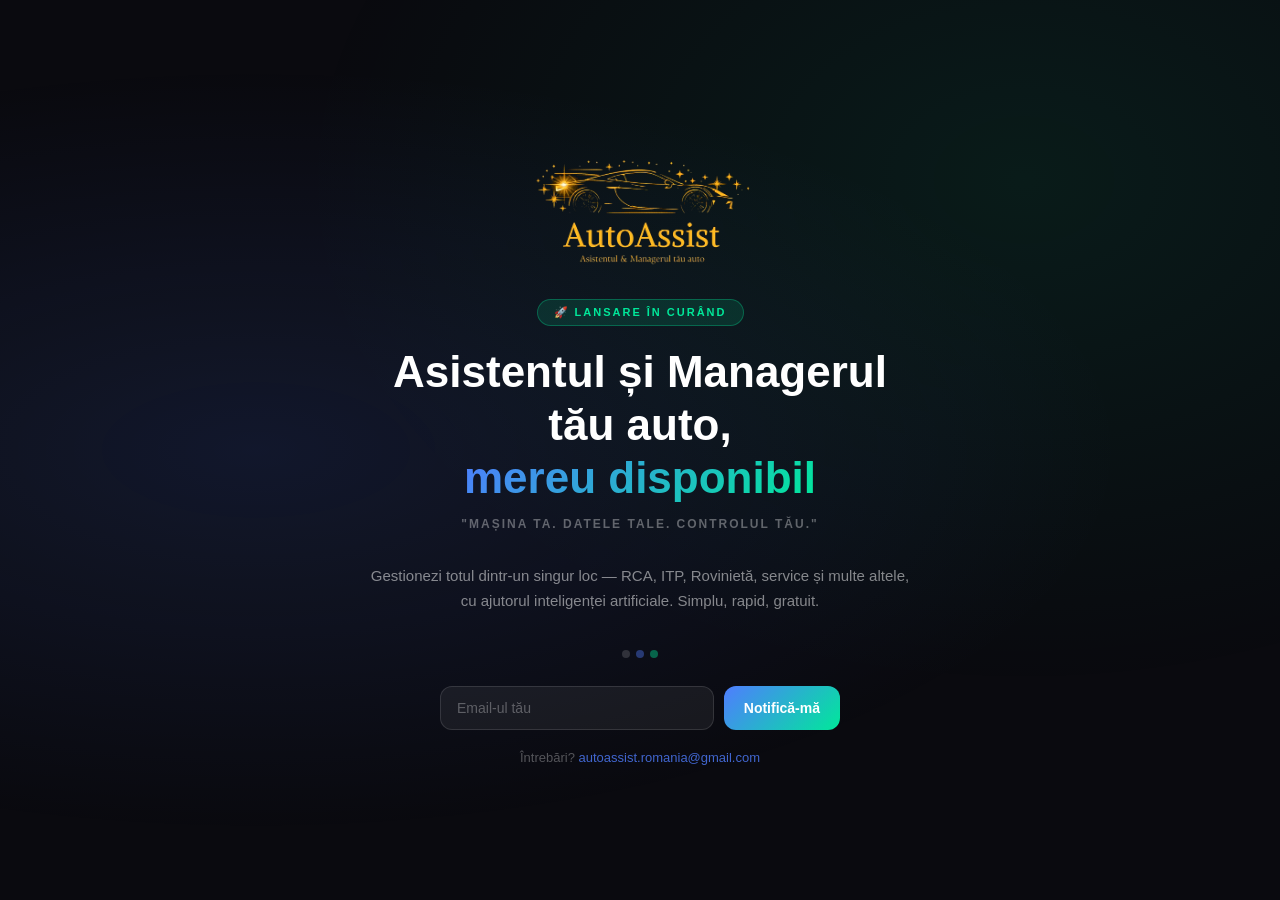
<file: Index.html>
<!DOCTYPE html>
<html lang="ro">
<head>
  <meta charset="UTF-8">
  <meta name="viewport" content="width=device-width, initial-scale=1.0">
  <title>AutoAssist — Lansare în curând</title>
  <meta name="description" content="AutoAssist — Asistentul și Managerul tău auto. Lansare în curând.">
  <style>
    * { margin: 0; padding: 0; box-sizing: border-box; }
    body {
      min-height: 100vh;
      background: #0a0a0f;
      color: #fff;
      font-family: -apple-system, BlinkMacSystemFont, 'Segoe UI', sans-serif;
      display: flex;
      align-items: center;
      justify-content: center;
      text-align: center;
      padding: 24px;
    }
    .bg {
      position: fixed;
      inset: 0;
      background: 
        radial-gradient(ellipse at 20% 50%, rgba(79,125,255,0.12) 0%, transparent 60%),
        radial-gradient(ellipse at 80% 20%, rgba(0,232,154,0.08) 0%, transparent 50%);
      z-index: 0;
    }
    .content { position: relative; z-index: 1; max-width: 560px; width: 100%; }
    .logo-wrap { margin-bottom: 20px; }
    .logo-wrap img { 
      width: 100%; max-width: 320px; height: auto;
      object-fit: cover; object-position: center; max-height: 140px;
    }
    .badge {
      display: inline-block;
      background: rgba(0,232,154,0.12);
      border: 1px solid rgba(0,232,154,0.3);
      color: #00e89a;
      font-size: 11px;
      font-weight: 700;
      letter-spacing: 2px;
      text-transform: uppercase;
      padding: 6px 16px;
      border-radius: 20px;
      margin-bottom: 20px;
    }
    h1 {
      font-size: clamp(26px, 5vw, 44px);
      font-weight: 800;
      line-height: 1.2;
      margin-bottom: 12px;
      color: #fff;
    }
    h1 span {
      background: linear-gradient(135deg, #4f7dff, #00e89a);
      -webkit-background-clip: text;
      -webkit-text-fill-color: transparent;
    }
    .citat {
      font-size: 12px;
      letter-spacing: 2px;
      text-transform: uppercase;
      color: rgba(255,255,255,0.35);
      font-weight: 600;
      margin-bottom: 32px;
    }
    .desc {
      font-size: 15px;
      color: rgba(255,255,255,0.5);
      line-height: 1.7;
      margin-bottom: 36px;
    }
    .dots { display: flex; gap: 6px; justify-content: center; margin-bottom: 28px; }
    .dot {
      width: 8px; height: 8px; border-radius: 50%;
      background: rgba(255,255,255,0.15);
      animation: pulse 1.5s ease-in-out infinite;
    }
    .dot:nth-child(2) { animation-delay: 0.3s; background: rgba(79,125,255,0.4); }
    .dot:nth-child(3) { animation-delay: 0.6s; background: rgba(0,232,154,0.4); }
    @keyframes pulse {
      0%, 100% { transform: scale(1); opacity: 0.5; }
      50% { transform: scale(1.3); opacity: 1; }
    }
    .notify-form {
      display: flex;
      gap: 10px;
      max-width: 400px;
      margin: 0 auto 20px;
    }
    .notify-form input {
      flex: 1;
      background: rgba(255,255,255,0.06);
      border: 1px solid rgba(255,255,255,0.12);
      border-radius: 12px;
      padding: 13px 16px;
      color: #fff;
      font-size: 14px;
      outline: none;
    }
    .notify-form input::placeholder { color: rgba(255,255,255,0.3); }
    .notify-form button {
      background: linear-gradient(135deg, #4f7dff, #00e89a);
      border: none;
      border-radius: 12px;
      padding: 13px 20px;
      color: #fff;
      font-size: 14px;
      font-weight: 700;
      cursor: pointer;
    }
    .contact { font-size: 13px; color: rgba(255,255,255,0.3); }
    .contact a { color: rgba(79,125,255,0.8); text-decoration: none; }
  </style>
</head>
<body>
  <div class="bg"></div>
  <div class="content">
    <div class="logo-wrap">
      <img src="logo2.png" alt="AutoAssist" onerror="this.style.display='none'">
    </div>
    <div class="badge">🚀 Lansare în curând</div>
    <h1>Asistentul și Managerul<br>tău auto,<br><span>mereu disponibil</span></h1>
    <div class="citat">"Mașina ta. Datele tale. Controlul tău."</div>
    <div class="desc">
      Gestionezi totul dintr-un singur loc — RCA, ITP, Rovinietă, service și multe altele,<br>
      cu ajutorul inteligenței artificiale. Simplu, rapid, gratuit.
    </div>
    <div class="dots">
      <div class="dot"></div>
      <div class="dot"></div>
      <div class="dot"></div>
    </div>
    <div class="notify-form">
      <input type="email" placeholder="Email-ul tău" id="email-input">
      <button onclick="notify()">Notifică-mă</button>
    </div>
    <div class="contact">
      Întrebări? <a href="mailto:autoassist.romania@gmail.com">autoassist.romania@gmail.com</a>
    </div>
  </div>
  <script>
    const params = new URLSearchParams(window.location.search);
    if (params.get('preview') === 'cata2026') {
      document.cookie = 'aa_preview=cata2026; max-age=604800; path=/';
      window.location.href = '/app.html';
    }
    function notify() {
      const email = document.getElementById('email-input').value;
      if (!email || !email.includes('@')) return;
      document.querySelector('.notify-form').innerHTML = 
        '<div style="color:#00e89a;font-weight:600;font-size:15px">✅ Te vom notifica la lansare!</div>';
    }
  </script>
</body>
</html>
</file>
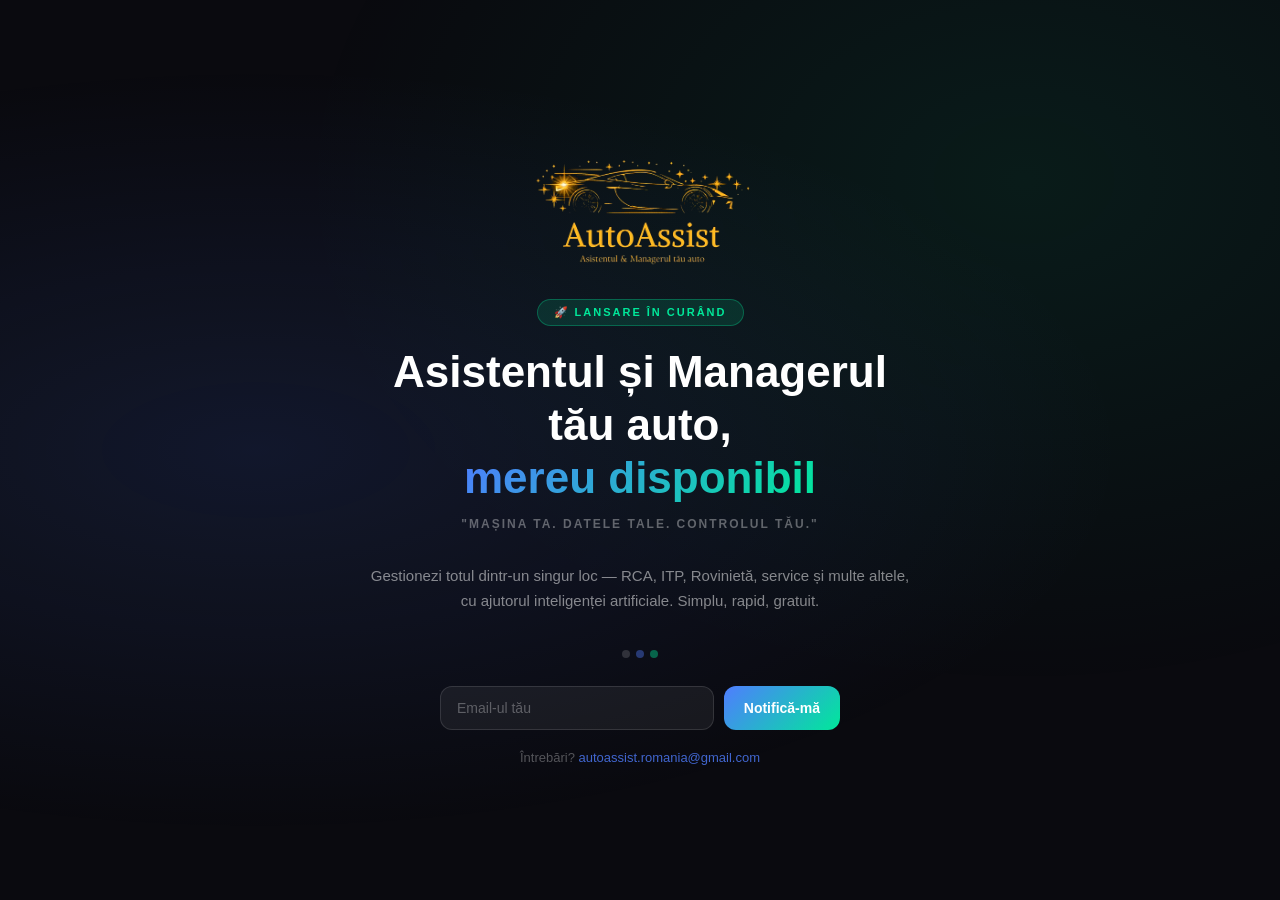
<file: index.html>
<!DOCTYPE html>
<html lang="ro">
<head>
  <meta charset="UTF-8">
  <meta name="viewport" content="width=device-width, initial-scale=1.0">
  <title>AutoAssist — Lansare în curând</title>
  <meta name="description" content="AutoAssist — Asistentul și Managerul tău auto. Lansare în curând.">
  <style>
    * { margin: 0; padding: 0; box-sizing: border-box; }
    body {
      min-height: 100vh;
      background: #0a0a0f;
      color: #fff;
      font-family: -apple-system, BlinkMacSystemFont, 'Segoe UI', sans-serif;
      display: flex;
      align-items: center;
      justify-content: center;
      text-align: center;
      padding: 24px;
    }
    .bg {
      position: fixed;
      inset: 0;
      background: 
        radial-gradient(ellipse at 20% 50%, rgba(79,125,255,0.12) 0%, transparent 60%),
        radial-gradient(ellipse at 80% 20%, rgba(0,232,154,0.08) 0%, transparent 50%);
      z-index: 0;
    }
    .content { position: relative; z-index: 1; max-width: 560px; width: 100%; }
    .logo-wrap { margin-bottom: 20px; }
    .logo-wrap img { 
      width: 100%; max-width: 320px; height: auto;
      object-fit: cover; object-position: center; max-height: 140px;
    }
    .badge {
      display: inline-block;
      background: rgba(0,232,154,0.12);
      border: 1px solid rgba(0,232,154,0.3);
      color: #00e89a;
      font-size: 11px;
      font-weight: 700;
      letter-spacing: 2px;
      text-transform: uppercase;
      padding: 6px 16px;
      border-radius: 20px;
      margin-bottom: 20px;
    }
    h1 {
      font-size: clamp(26px, 5vw, 44px);
      font-weight: 800;
      line-height: 1.2;
      margin-bottom: 12px;
      color: #fff;
    }
    h1 span {
      background: linear-gradient(135deg, #4f7dff, #00e89a);
      -webkit-background-clip: text;
      -webkit-text-fill-color: transparent;
    }
    .citat {
      font-size: 12px;
      letter-spacing: 2px;
      text-transform: uppercase;
      color: rgba(255,255,255,0.35);
      font-weight: 600;
      margin-bottom: 32px;
    }
    .desc {
      font-size: 15px;
      color: rgba(255,255,255,0.5);
      line-height: 1.7;
      margin-bottom: 36px;
    }
    .dots { display: flex; gap: 6px; justify-content: center; margin-bottom: 28px; }
    .dot {
      width: 8px; height: 8px; border-radius: 50%;
      background: rgba(255,255,255,0.15);
      animation: pulse 1.5s ease-in-out infinite;
    }
    .dot:nth-child(2) { animation-delay: 0.3s; background: rgba(79,125,255,0.4); }
    .dot:nth-child(3) { animation-delay: 0.6s; background: rgba(0,232,154,0.4); }
    @keyframes pulse {
      0%, 100% { transform: scale(1); opacity: 0.5; }
      50% { transform: scale(1.3); opacity: 1; }
    }
    .notify-form {
      display: flex;
      gap: 10px;
      max-width: 400px;
      margin: 0 auto 20px;
    }
    .notify-form input {
      flex: 1;
      background: rgba(255,255,255,0.06);
      border: 1px solid rgba(255,255,255,0.12);
      border-radius: 12px;
      padding: 13px 16px;
      color: #fff;
      font-size: 14px;
      outline: none;
    }
    .notify-form input::placeholder { color: rgba(255,255,255,0.3); }
    .notify-form button {
      background: linear-gradient(135deg, #4f7dff, #00e89a);
      border: none;
      border-radius: 12px;
      padding: 13px 20px;
      color: #fff;
      font-size: 14px;
      font-weight: 700;
      cursor: pointer;
    }
    .contact { font-size: 13px; color: rgba(255,255,255,0.3); }
    .contact a { color: rgba(79,125,255,0.8); text-decoration: none; }
  </style>
</head>
<body>
  <div class="bg"></div>
  <div class="content">
    <div class="logo-wrap">
      <img src="logo2.png" alt="AutoAssist" onerror="this.style.display='none'">
    </div>
    <div class="badge">🚀 Lansare în curând</div>
    <h1>Asistentul și Managerul<br>tău auto,<br><span>mereu disponibil</span></h1>
    <div class="citat">"Mașina ta. Datele tale. Controlul tău."</div>
    <div class="desc">
      Gestionezi totul dintr-un singur loc — RCA, ITP, Rovinietă, service și multe altele,<br>
      cu ajutorul inteligenței artificiale. Simplu, rapid, gratuit.
    </div>
    <div class="dots">
      <div class="dot"></div>
      <div class="dot"></div>
      <div class="dot"></div>
    </div>
    <div class="notify-form">
      <input type="email" placeholder="Email-ul tău" id="email-input">
      <button onclick="notify()">Notifică-mă</button>
    </div>
    <div class="contact">
      Întrebări? <a href="mailto:autoassist.romania@gmail.com">autoassist.romania@gmail.com</a>
    </div>
  </div>
  <script>
    const params = new URLSearchParams(window.location.search);
    const hash = window.location.hash;
    const cookieVal = document.cookie.split(';').reduce((acc, c) => {
      const [k, v] = c.trim().split('=');
      return k === 'aa_preview' ? v : acc;
    }, '');

    // Daca e callback OAuth sau preview, ascunde imediat continutul si redirecteaza
    if (params.get('code') || hash.includes('access_token') || params.get('preview') === 'cata2026' || cookieVal === 'cata2026') {
      document.querySelector('.content').style.display = 'none';
      document.querySelector('.bg').style.display = 'none';
      
      if (params.get('preview') === 'cata2026') {
        document.cookie = 'aa_preview=cata2026; max-age=604800; path=/';
      }
      window.location.replace('/app.html' + window.location.search + hash);
    }
    function notify() {
      const email = document.getElementById('email-input').value;
      if (!email || !email.includes('@')) return;
      document.querySelector('.notify-form').innerHTML = 
        '<div style="color:#00e89a;font-weight:600;font-size:15px">✅ Te vom notifica la lansare!</div>';
    }
  </script>
</body>
</html>
</file>
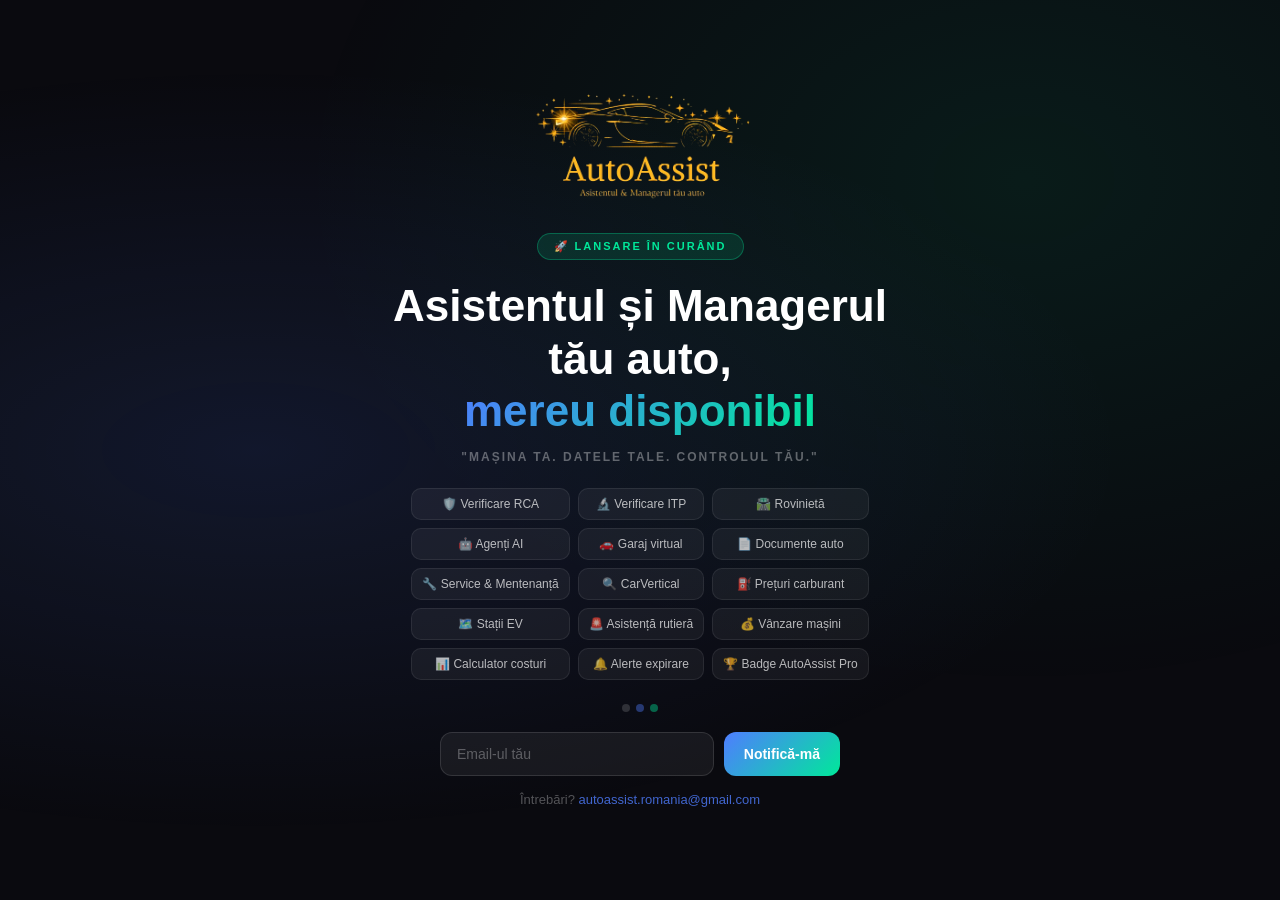
<file: coming-soon.html>
<!DOCTYPE html>
<html lang="ro">
<head>
  <meta charset="UTF-8">
  <meta name="viewport" content="width=device-width, initial-scale=1.0">
  <title>AutoAssist — Lansare în curând</title>
  <meta name="description" content="AutoAssist — Asistentul și Managerul tău auto. Lansare în curând.">
  <style>
    * { margin: 0; padding: 0; box-sizing: border-box; }
    body {
      min-height: 100vh;
      background: #0a0a0f;
      color: #fff;
      font-family: -apple-system, BlinkMacSystemFont, 'Segoe UI', sans-serif;
      display: flex;
      flex-direction: column;
      align-items: center;
      justify-content: flex-start;
      text-align: center;
      padding: 24px;
    }
    .bg {
      position: fixed;
      inset: 0;
      background: 
        radial-gradient(ellipse at 20% 50%, rgba(79,125,255,0.12) 0%, transparent 60%),
        radial-gradient(ellipse at 80% 20%, rgba(0,232,154,0.08) 0%, transparent 50%);
      z-index: 0;
    }
    .content { position: relative; z-index: 1; max-width: 600px; width: 100%; margin: auto; }
    .logo-wrap { margin-bottom: 20px; }
    .logo-wrap img { 
      width: 100%; 
      max-width: 320px; 
      height: auto;
      object-fit: cover;
      object-position: center;
      max-height: 140px;
    }
    .badge {
      display: inline-block;
      background: rgba(0,232,154,0.12);
      border: 1px solid rgba(0,232,154,0.3);
      color: #00e89a;
      font-size: 11px;
      font-weight: 700;
      letter-spacing: 2px;
      text-transform: uppercase;
      padding: 6px 16px;
      border-radius: 20px;
      margin-bottom: 20px;
    }
    h1 {
      font-size: clamp(26px, 5vw, 44px);
      font-weight: 800;
      line-height: 1.2;
      margin-bottom: 12px;
      color: #fff;
    }
    h1 span {
      background: linear-gradient(135deg, #4f7dff, #00e89a);
      -webkit-background-clip: text;
      -webkit-text-fill-color: transparent;
    }
    .citat {
      font-size: 12px;
      letter-spacing: 2px;
      text-transform: uppercase;
      color: rgba(255,255,255,0.35);
      font-weight: 600;
      margin-bottom: 24px;
    }
    .features {
      display: grid;
      grid-template-columns: repeat(3, auto);
      gap: 8px;
      margin-bottom: 24px;
      justify-content: center;
    }
    .feature {
      background: rgba(255,255,255,0.05);
      border: 1px solid rgba(255,255,255,0.08);
      border-radius: 10px;
      padding: 8px 10px;
      font-size: 12px;
      color: rgba(255,255,255,0.7);
      font-weight: 500;
    }
    .notify-form {
      display: flex;
      gap: 10px;
      max-width: 400px;
      margin: 0 auto 16px;
    }
    .notify-form input {
      flex: 1;
      background: rgba(255,255,255,0.06);
      border: 1px solid rgba(255,255,255,0.12);
      border-radius: 12px;
      padding: 13px 16px;
      color: #fff;
      font-size: 14px;
      outline: none;
    }
    .notify-form input::placeholder { color: rgba(255,255,255,0.3); }
    .notify-form button {
      background: linear-gradient(135deg, #4f7dff, #00e89a);
      border: none;
      border-radius: 12px;
      padding: 13px 20px;
      color: #fff;
      font-size: 14px;
      font-weight: 700;
      cursor: pointer;
    }
    .contact { font-size: 13px; color: rgba(255,255,255,0.3); margin-bottom: 24px; }
    .contact a { color: rgba(79,125,255,0.8); text-decoration: none; }
    .dots { display: flex; gap: 6px; justify-content: center; margin-bottom: 20px; }
    .dot {
      width: 8px; height: 8px; border-radius: 50%;
      background: rgba(255,255,255,0.15);
      animation: pulse 1.5s ease-in-out infinite;
    }
    .dot:nth-child(2) { animation-delay: 0.3s; background: rgba(79,125,255,0.4); }
    .dot:nth-child(3) { animation-delay: 0.6s; background: rgba(0,232,154,0.4); }
    @keyframes pulse {
      0%, 100% { transform: scale(1); opacity: 0.5; }
      50% { transform: scale(1.3); opacity: 1; }
    }
  </style>
</head>
<body>
  <div class="bg"></div>
  <div class="content">
    <div class="logo-wrap">
      <img src="logo2.png" alt="AutoAssist" onerror="this.style.display='none'">
    </div>
    <div class="badge">🚀 Lansare în curând</div>
    <h1>Asistentul și Managerul<br>tău auto,<br><span>mereu disponibil</span></h1>
    <div class="citat">"Mașina ta. Datele tale. Controlul tău."</div>
    <div class="features">
      <div class="feature">🛡️ Verificare RCA</div>
      <div class="feature">🔬 Verificare ITP</div>
      <div class="feature">🛣️ Rovinietă</div>
      <div class="feature">🤖 Agenți AI</div>
      <div class="feature">🚗 Garaj virtual</div>
      <div class="feature">📄 Documente auto</div>
      <div class="feature">🔧 Service & Mentenanță</div>
      <div class="feature">🔍 CarVertical</div>
      <div class="feature">⛽ Prețuri carburant</div>
      <div class="feature">🗺️ Stații EV</div>
      <div class="feature">🚨 Asistență rutieră</div>
      <div class="feature">💰 Vânzare mașini</div>
      <div class="feature">📊 Calculator costuri</div>
      <div class="feature">🔔 Alerte expirare</div>
      <div class="feature">🏆 Badge AutoAssist Pro</div>
    </div>
    <div class="dots">
      <div class="dot"></div>
      <div class="dot"></div>
      <div class="dot"></div>
    </div>
    <div class="notify-form">
      <input type="email" placeholder="Email-ul tău" id="email-input">
      <button onclick="notify()">Notifică-mă</button>
    </div>
    <div class="contact">
      Întrebări? <a href="mailto:autoassist.romania@gmail.com">autoassist.romania@gmail.com</a>
    </div>
  </div>
  <script>
    const params = new URLSearchParams(window.location.search);
    if (params.get('preview') === 'cata2026') {
      document.cookie = 'aa_preview=cata2026; max-age=604800; path=/';
      window.location.href = '/app.html';
    }
    function notify() {
      const email = document.getElementById('email-input').value;
      if (!email || !email.includes('@')) return;
      document.querySelector('.notify-form').innerHTML = 
        '<div style="color:#00e89a;font-weight:600;font-size:15px">✅ Te vom notifica la lansare!</div>';
    }
  </script>
</body>
</html>
</file>
